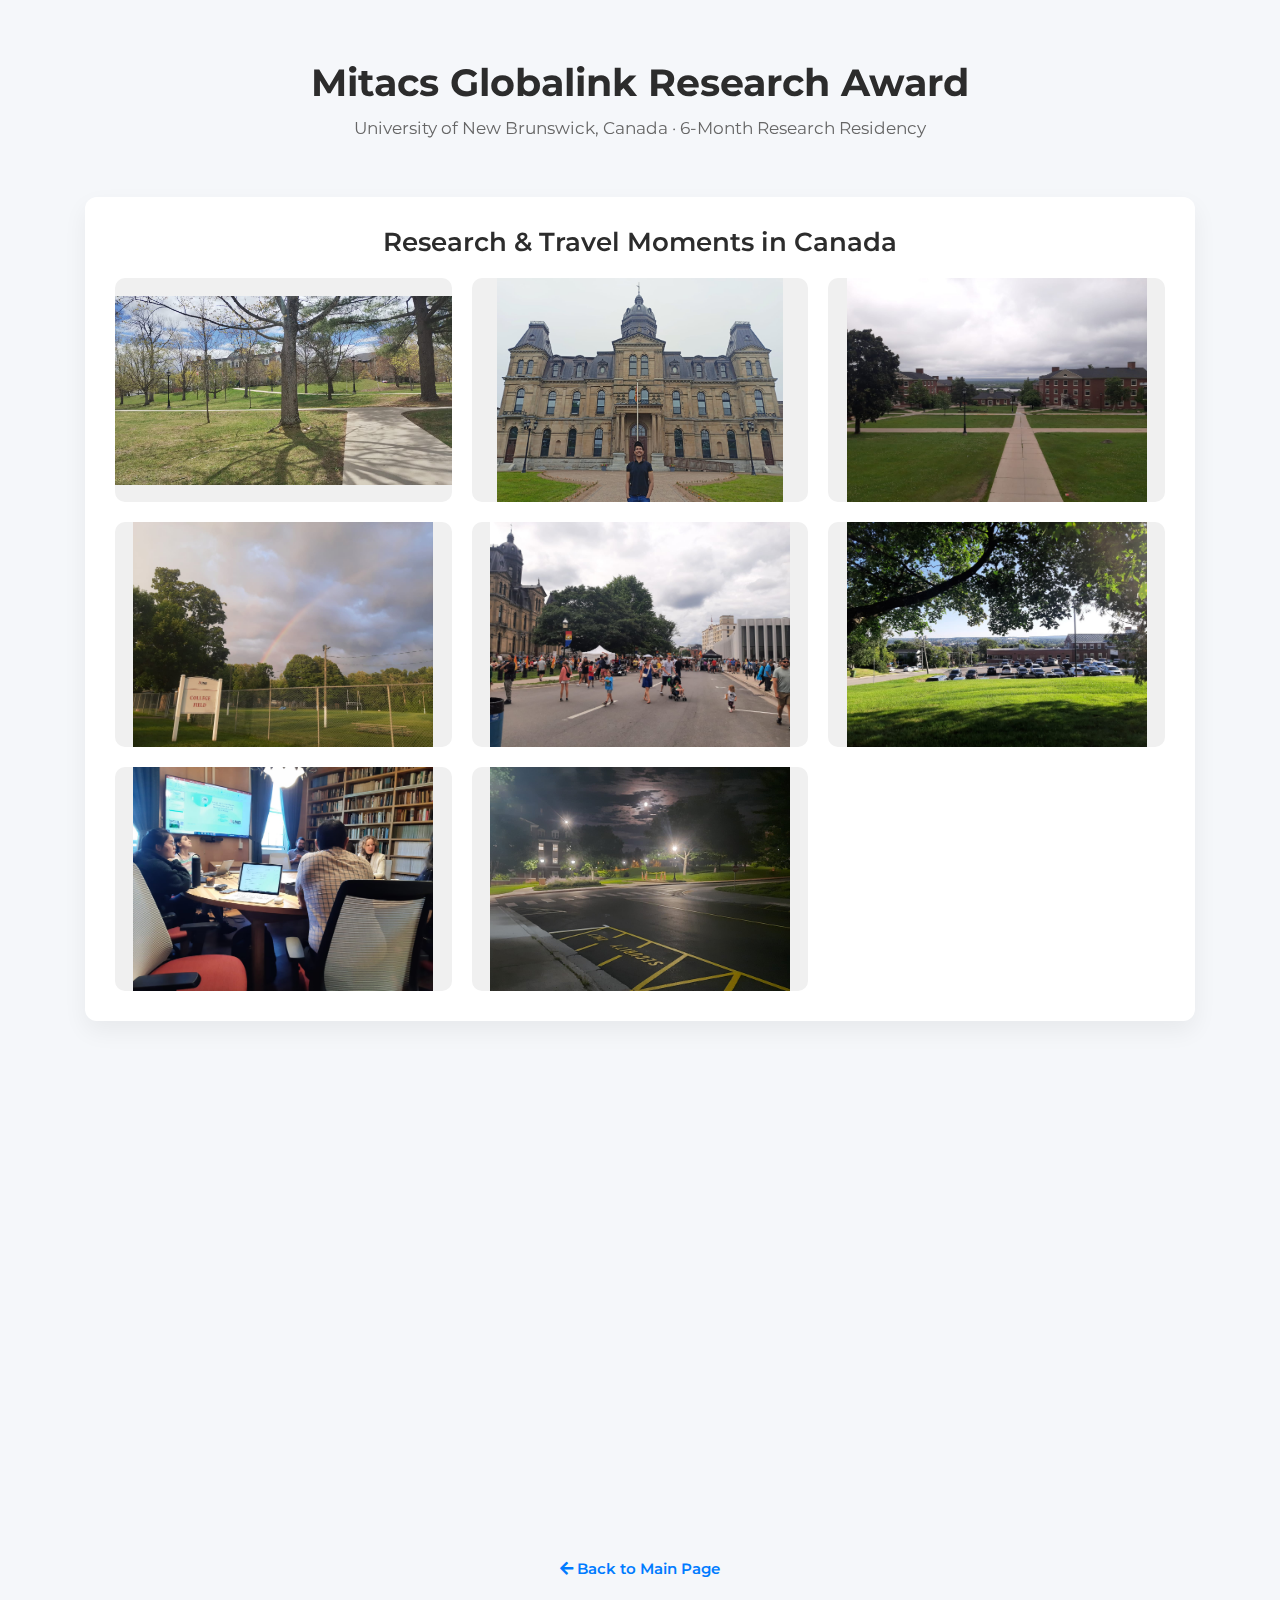
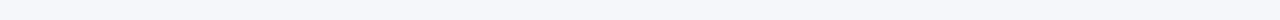
<file: Website/latest_10_01_2026/canada.html>
<!DOCTYPE html>
<html lang="en">
<head>
    <meta charset="UTF-8">
    <meta name="viewport" content="width=device-width, initial-scale=1.0">
    <title>Mitacs Globalink Research Award – Canada</title>

    <!-- Google Fonts -->
    <link href="https://fonts.googleapis.com/css2?family=Montserrat:wght@400;500;600;700&display=swap" rel="stylesheet">

    <!-- Bootstrap -->
    <link rel="stylesheet" href="https://stackpath.bootstrapcdn.com/bootstrap/4.3.1/css/bootstrap.min.css">

    <!-- FontAwesome -->
    <link href="https://cdnjs.cloudflare.com/ajax/libs/font-awesome/5.15.4/css/all.min.css" rel="stylesheet">

    <!-- AOS -->
    <link href="https://unpkg.com/aos@2.3.1/dist/aos.css" rel="stylesheet">

    <style>
        body {
            font-family: 'Montserrat', sans-serif;
            background: #f5f7fa;
            color: #2c2c2c;
        }

        header {
            padding: 60px 20px 40px;
            text-align: center;
        }

        header h1 {
            font-size: 2.4rem;
            font-weight: 700;
            margin-bottom: 10px;
        }

        header p {
            color: #666;
            font-size: 1.05rem;
        }

        .content-card {
            background: #ffffff;
            border-radius: 12px;
            padding: 30px;
            margin-bottom: 40px;
            box-shadow: 0 10px 25px rgba(0, 0, 0, 0.06);
        }

        .content-card h2 {
            font-size: 1.6rem;
            font-weight: 600;
            margin-bottom: 20px;
            text-align: center;
        }

        /* Image Grid */
        .photo-grid {
            display: grid;
            grid-template-columns: repeat(auto-fit, minmax(260px, 1fr));
            gap: 20px;
        }

        .photo-wrapper {
            aspect-ratio: 3 / 2;
            background: #f0f0f0;
            border-radius: 10px;
            overflow: hidden;
            display: flex;
            align-items: center;
            justify-content: center;
        }

        .photo-wrapper img {
            max-width: 100%;
            max-height: 100%;
            object-fit: contain;
            cursor: zoom-in;
            transition: transform 0.3s ease, box-shadow 0.3s ease;
        }

        .photo-wrapper img:hover {
            transform: scale(1.03);
            box-shadow: 0 15px 30px rgba(0, 0, 0, 0.15);
        }

        .experience-text {
            font-size: 1.05rem;
            line-height: 1.8;
            color: #444;
            text-align: center;
        }

        footer {
            text-align: center;
            padding: 30px 20px 40px;
            font-size: 0.95rem;
        }

        footer a {
            color: #007bff;
            font-weight: 600;
            text-decoration: none;
        }

        footer a:hover {
            text-decoration: underline;
        }

        /* Lightbox */
        #lightbox {
            position: fixed;
            inset: 0;
            background: rgba(0, 0, 0, 0.92);
            display: none;
            align-items: center;
            justify-content: center;
            z-index: 9999;
            cursor: zoom-out;
        }

        #lightbox img {
            max-width: 92%;
            max-height: 92%;
            object-fit: contain;
            border-radius: 8px;
            box-shadow: 0 20px 50px rgba(0, 0, 0, 0.6);
        }

        #lightbox .close-btn {
            position: absolute;
            top: 20px;
            right: 30px;
            font-size: 40px;
            color: #fff;
            cursor: pointer;
            font-weight: 300;
        }

        @media (max-width: 576px) {
            header h1 {
                font-size: 1.9rem;
            }
        }
    </style>
</head>

<body>

<header data-aos="fade-down">
    <h1>Mitacs Globalink Research Award</h1>
    <p>University of New Brunswick, Canada · 6-Month Research Residency</p>
</header>

<div class="container">

    <!-- Photos -->
    <div class="content-card" data-aos="fade-up">
        <h2>Research & Travel Moments in Canada</h2>
        <div class="photo-grid">
            <!-- Add images like: assets/images/canada/1.jpg, 2.jpg, ... -->
            <script>
                for (let i = 1; i <= 8; i++) {
                    document.write(`
                        <div class="photo-wrapper">
                            <img src="assets/images/canada/${i}.jpeg"
                                 alt="Canada Research Experience ${i}"
                                 onclick="openLightbox(this)">
                        </div>
                    `);
                }
            </script>
        </div>
    </div>

    <!-- Experience -->
    <div class="content-card" data-aos="fade-up" data-aos-delay="100">
        <div class="experience-text">
            <p>
                I spent six months in Canada as a recipient of the prestigious
                <strong>Mitacs Globalink Research Award</strong>, conducting research at the
                <strong>University of New Brunswick</strong>.
            </p>

            <p>
                The research collaboration focused on <strong>advanced geospatial technologies
                and LiDAR-based applications for Autonomous Vehicles</strong>, providing valuable international exposure
                to academic research practices and collaborative problem solving.
            </p>

            <p>
                Alongside research, I explored several Canadian cities including
                <strong>Fredericton, Montreal, and Quebec City</strong>. Experiencing Canada’s
                academic culture, multicultural cities, and historic landscapes made the stay
                both professionally rewarding and personally enriching.
            </p>

            <p>
                This experience strengthened my interest in global research collaborations and
                further deepened my passion for travel and cultural exploration alongside academia.
            </p>
        </div>
    </div>

</div>

<footer>
    <a href="index.html#journey" target="_blank" rel="noopener noreferrer">
        <i class="fas fa-arrow-left"></i> Back to Main Page
    </a>
</footer>

<!-- Lightbox -->
<div id="lightbox" onclick="closeLightbox()">
    <img id="lightbox-img">
    <span class="close-btn">&times;</span>
</div>

<script src="https://cdnjs.cloudflare.com/ajax/libs/popper.js/1.14.7/umd/popper.min.js"></script>
<script src="https://stackpath.bootstrapcdn.com/bootstrap/4.3.1/js/bootstrap.min.js"></script>
<script src="https://unpkg.com/aos@2.3.1/dist/aos.js"></script>

<script>
    AOS.init({ once: true });

    function openLightbox(img) {
        const lightbox = document.getElementById("lightbox");
        const lightboxImg = document.getElementById("lightbox-img");

        lightboxImg.src = img.src;
        lightbox.style.display = "flex";
        document.body.style.overflow = "hidden";
    }

    function closeLightbox() {
        document.getElementById("lightbox").style.display = "none";
        document.body.style.overflow = "auto";
    }

    document.addEventListener("keydown", function (e) {
        if (e.key === "Escape") closeLightbox();
    });
</script>

</body>
</html>
</file>
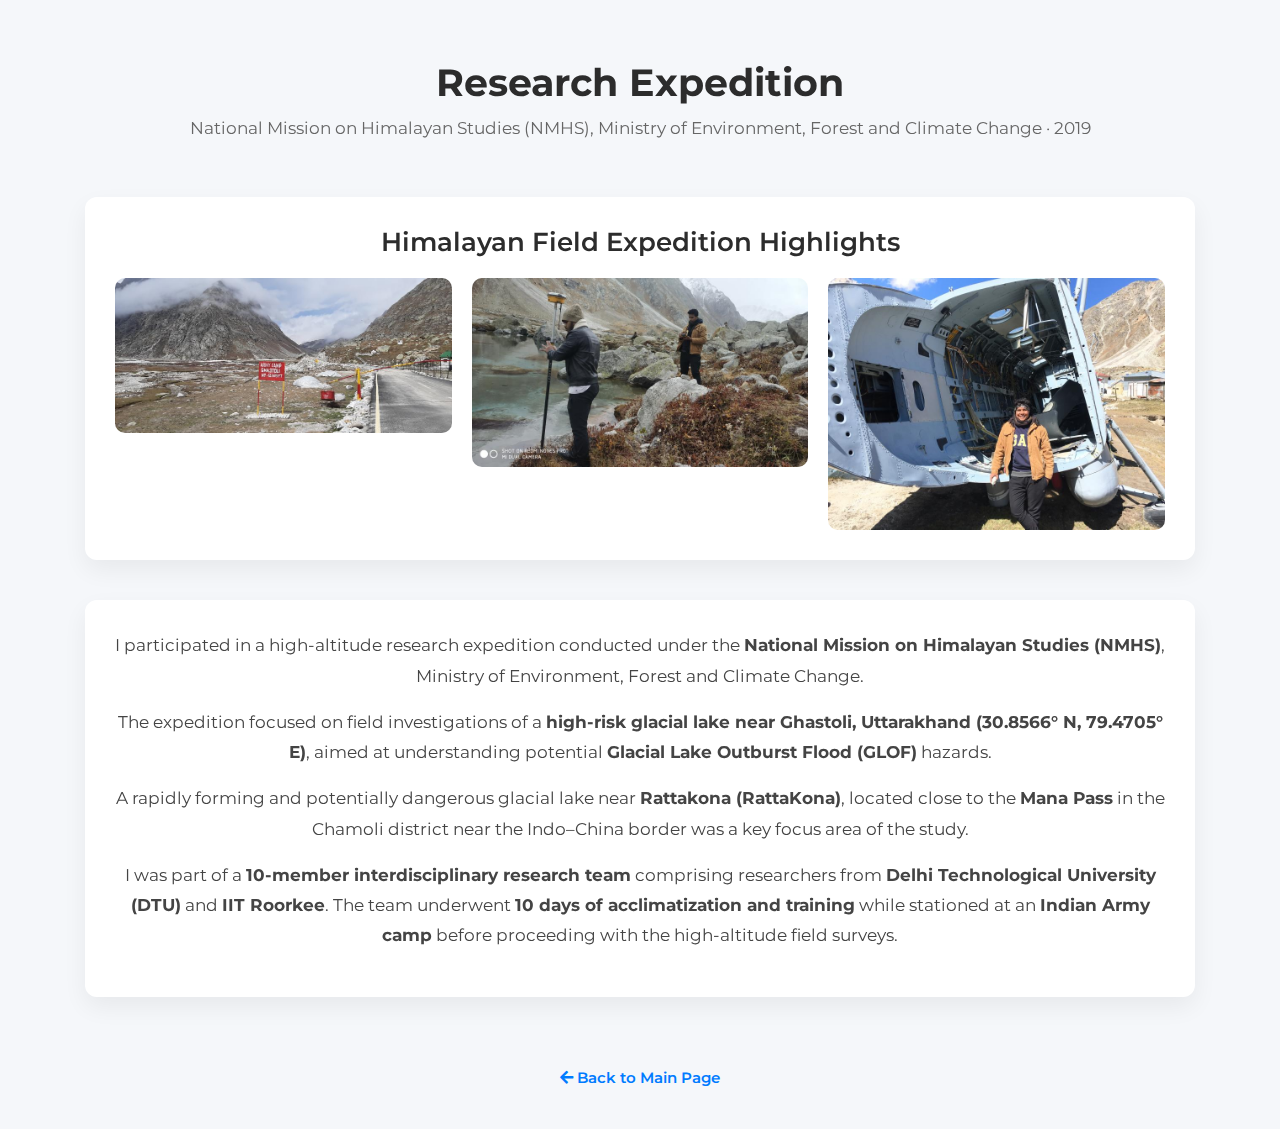
<file: Website/latest_10_01_2026/ghastoli.html>
<!DOCTYPE html>
<html lang="en">
<head>
    <meta charset="UTF-8">
    <meta name="viewport" content="width=device-width, initial-scale=1.0">
    <title>Research Expedition – Himalayan Glacial Lake Study</title>

    <!-- Google Fonts -->
    <link href="https://fonts.googleapis.com/css2?family=Montserrat:wght@400;500;600;700&display=swap" rel="stylesheet">

    <!-- Bootstrap -->
    <link rel="stylesheet" href="https://stackpath.bootstrapcdn.com/bootstrap/4.3.1/css/bootstrap.min.css">

    <!-- FontAwesome -->
    <link href="https://cdnjs.cloudflare.com/ajax/libs/font-awesome/5.15.4/css/all.min.css" rel="stylesheet">

    <!-- AOS -->
    <link href="https://unpkg.com/aos@2.3.1/dist/aos.css" rel="stylesheet">

    <style>
        body {
            font-family: 'Montserrat', sans-serif;
            background: #f5f7fa;
            color: #2c2c2c;
        }

        header {
            padding: 60px 20px 40px;
            text-align: center;
        }

        header h1 {
            font-size: 2.4rem;
            font-weight: 700;
            margin-bottom: 10px;
        }

        header p {
            color: #666;
            font-size: 1.05rem;
        }

        .content-card {
            background: #ffffff;
            border-radius: 12px;
            padding: 30px;
            margin-bottom: 40px;
            box-shadow: 0 10px 25px rgba(0, 0, 0, 0.06);
        }

        .content-card h2 {
            font-size: 1.6rem;
            font-weight: 600;
            margin-bottom: 20px;
            text-align: center;
        }

        .photo-grid {
            display: grid;
            grid-template-columns: repeat(auto-fit, minmax(280px, 1fr));
            gap: 20px;
        }

        .photo-grid img {
            width: 100%;
            height: auto;
            object-fit: cover;
            border-radius: 10px;
            cursor: pointer;
            transition: transform 0.3s ease, box-shadow 0.3s ease;
        }

        .photo-grid img:hover {
            transform: translateY(-5px);
            box-shadow: 0 15px 30px rgba(0, 0, 0, 0.15);
        }

        .photo-grid img.active {
            transform: scale(1.35);
            z-index: 10;
            position: relative;
        }

        .experience-text {
            font-size: 1.05rem;
            line-height: 1.8;
            color: #444;
        }

        footer {
            text-align: center;
            padding: 30px 20px 40px;
            font-size: 0.95rem;
        }

        footer a {
            color: #007bff;
            font-weight: 600;
            text-decoration: none;
        }

        footer a:hover {
            text-decoration: underline;
        }

        @media (max-width: 576px) {
            header h1 {
                font-size: 1.9rem;
            }
        }
    </style>
</head>

<body>

<header data-aos="fade-down">
    <h1>Research Expedition</h1>
    <p>
        National Mission on Himalayan Studies (NMHS), Ministry of Environment, Forest and Climate Change · 2019
    </p>
</header>

<div class="container">

    <!-- Photos -->
    <div class="content-card" data-aos="fade-up">
        <h2>Himalayan Field Expedition Highlights</h2>
        <div class="photo-grid">
            <img src="assets/images/ghas1.jpg" alt="Glacial Lake Survey" onclick="zoomImage(this)">
            <img src="assets/images/ghas2.jpg" alt="High-Altitude Expedition Team" onclick="zoomImage(this)">
            <img src="assets/images/ghas3.jpg" alt="Fieldwork near Mana Pass" onclick="zoomImage(this)">
        </div>
    </div>

    <!-- Experience -->
    <div class="content-card" data-aos="fade-up" data-aos-delay="100">
        <div class="experience-text text-center">
            <p>
                I participated in a high-altitude
                research expedition conducted under the
                <strong>National Mission on Himalayan Studies (NMHS)</strong>,
                Ministry of Environment, Forest and Climate Change.
            </p>

            <p>
                The expedition focused on field investigations of a
                <strong>high-risk glacial lake near Ghastoli, Uttarakhand
                (30.8566° N, 79.4705° E)</strong>, aimed at understanding
                potential <strong>Glacial Lake Outburst Flood (GLOF)</strong>
                hazards.
            </p>

            <p>
                A rapidly forming and potentially dangerous glacial lake near
                <strong>Rattakona (RattaKona)</strong>, located close to the
                <strong>Mana Pass</strong> in the Chamoli district near the
                Indo–China border was a key focus area of the study.
            </p>

            <p>
                I was part of a <strong>10-member interdisciplinary research team</strong>
                comprising researchers from <strong>Delhi Technological University (DTU)</strong>
                and <strong>IIT Roorkee</strong>. The team underwent
                <strong>10 days of acclimatization and training</strong> while
                stationed at an <strong>Indian Army camp</strong> before proceeding
                with the high-altitude field surveys.
            </p>
        </div>
    </div>

</div>

<footer>
    <a href="index.html#achievements">
        <i class="fas fa-arrow-left"></i> Back to Main Page
    </a>
</footer>

<script src="https://cdnjs.cloudflare.com/ajax/libs/popper.js/1.14.7/umd/popper.min.js"></script>
<script src="https://stackpath.bootstrapcdn.com/bootstrap/4.3.1/js/bootstrap.min.js"></script>
<script src="https://unpkg.com/aos@2.3.1/dist/aos.js"></script>

<script>
    AOS.init({ once: true });

    function zoomImage(img) {
        img.classList.toggle("active");
    }
</script>

</body>
</html>
</file>
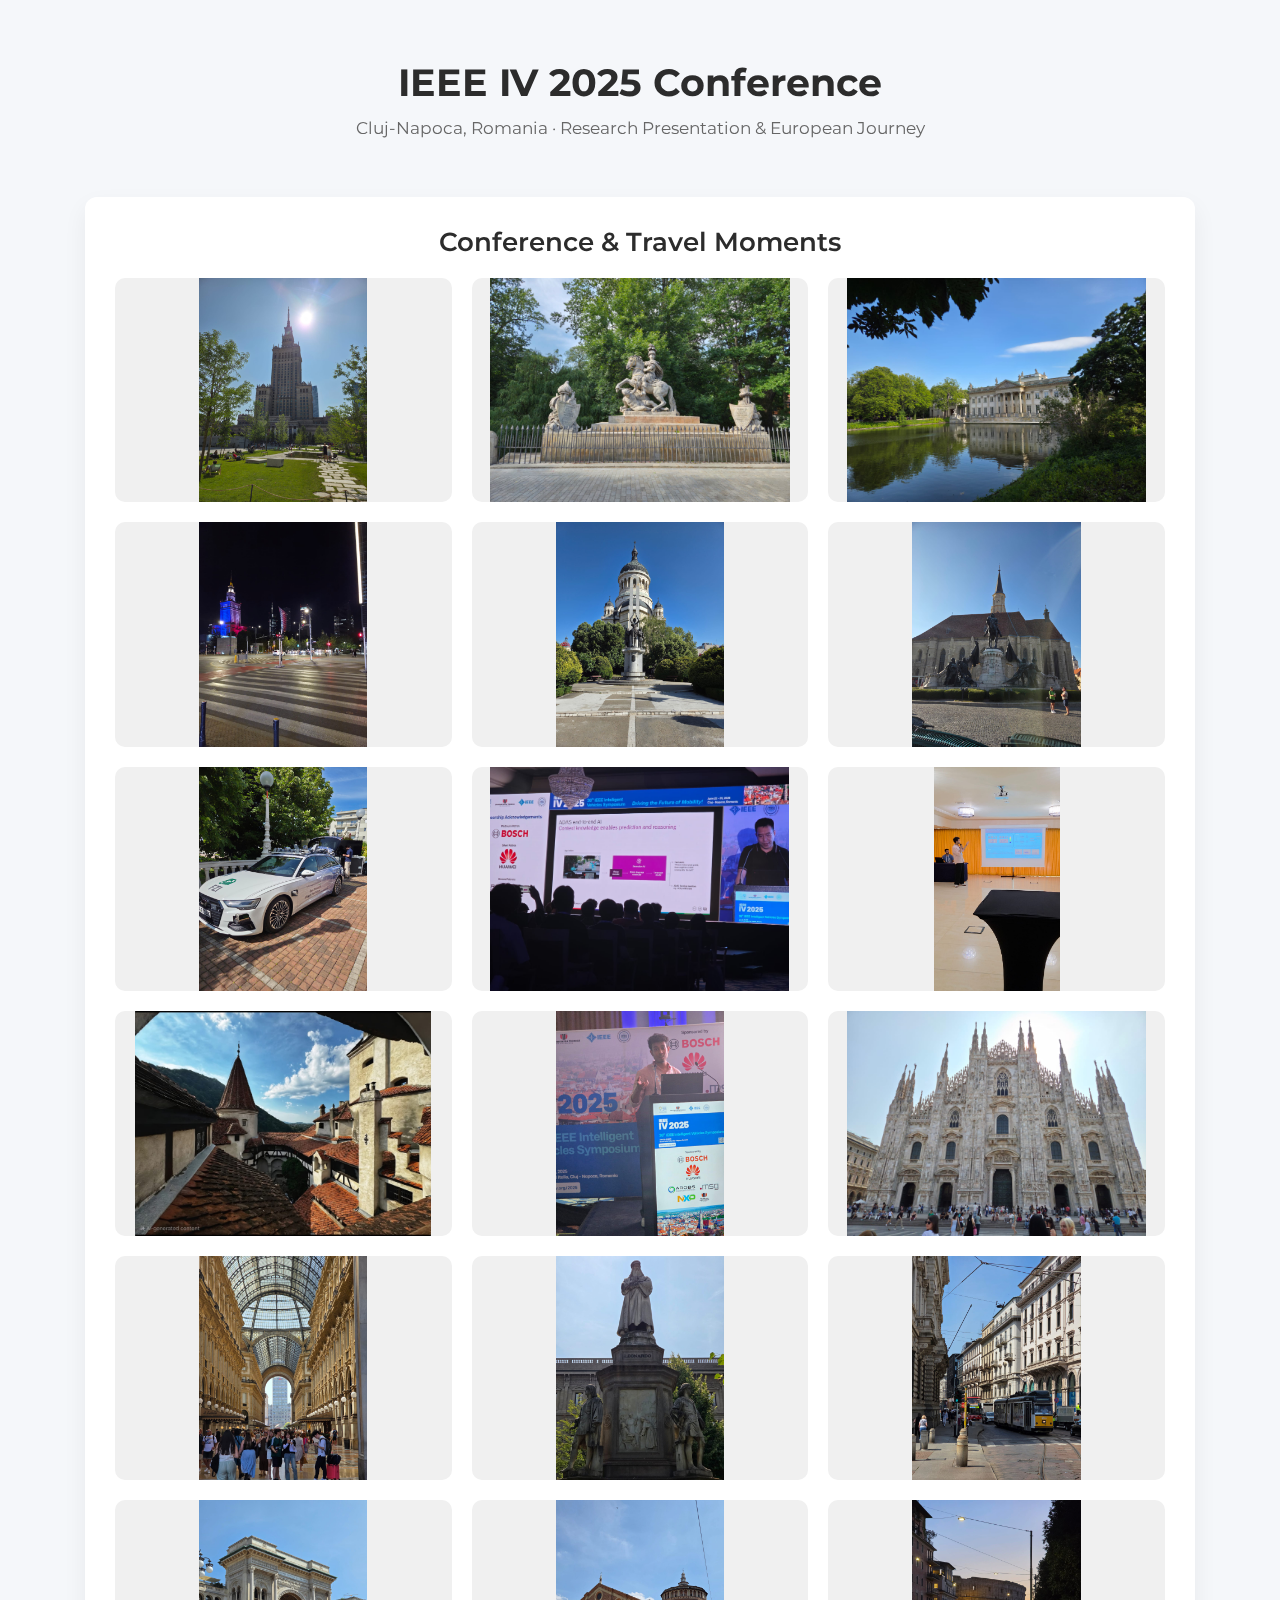
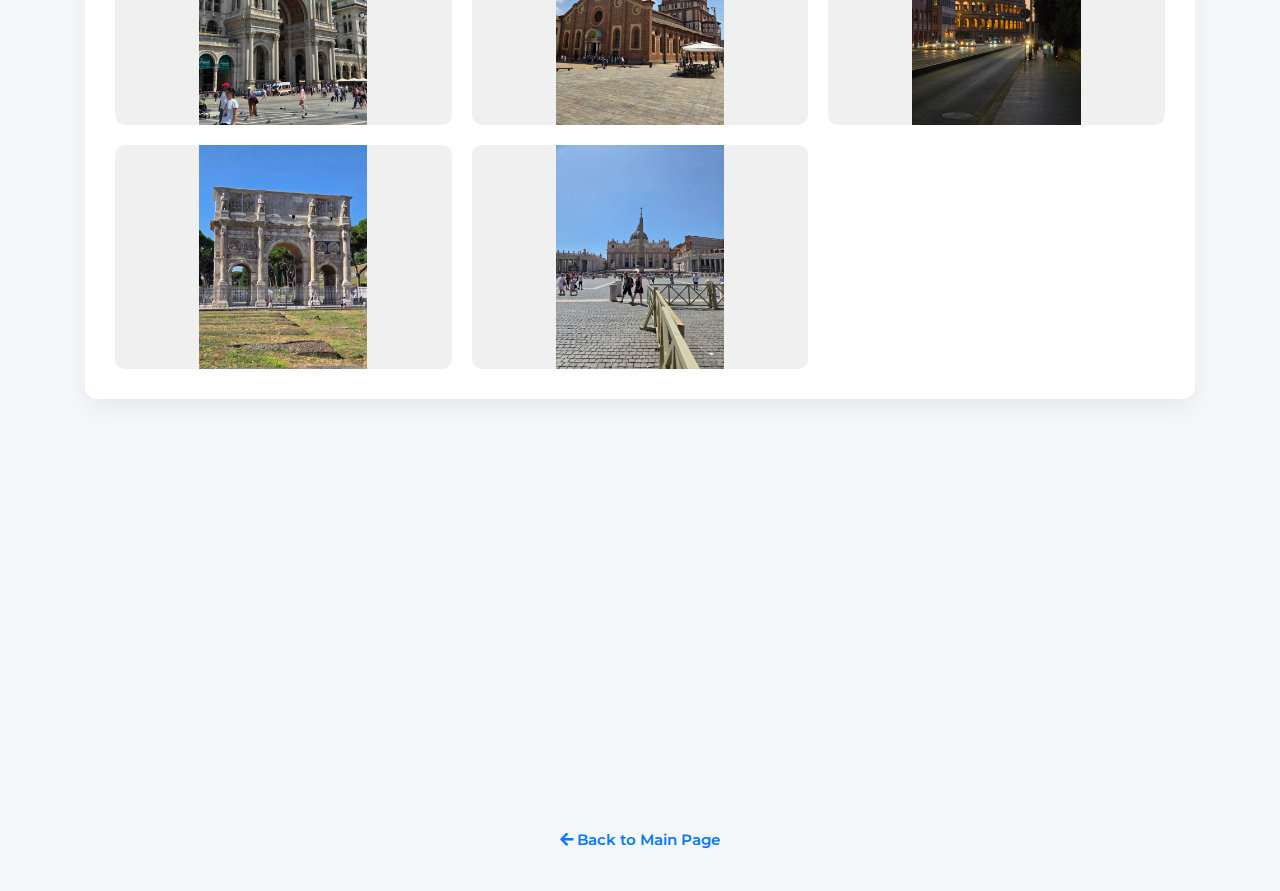
<file: Website/latest_10_01_2026/iv.html>
<!DOCTYPE html>
<html lang="en">
<head>
    <meta charset="UTF-8">
    <meta name="viewport" content="width=device-width, initial-scale=1.0">
    <title>IEEE IV 2025 Conference Presentation</title>

    <!-- Google Fonts -->
    <link href="https://fonts.googleapis.com/css2?family=Montserrat:wght@400;500;600;700&display=swap" rel="stylesheet">

    <!-- Bootstrap -->
    <link rel="stylesheet" href="https://stackpath.bootstrapcdn.com/bootstrap/4.3.1/css/bootstrap.min.css">

    <!-- FontAwesome -->
    <link href="https://cdnjs.cloudflare.com/ajax/libs/font-awesome/5.15.4/css/all.min.css" rel="stylesheet">

    <!-- AOS -->
    <link href="https://unpkg.com/aos@2.3.1/dist/aos.css" rel="stylesheet">

    <style>
        body {
            font-family: 'Montserrat', sans-serif;
            background: #f5f7fa;
            color: #2c2c2c;
        }

        header {
            padding: 60px 20px 40px;
            text-align: center;
        }

        header h1 {
            font-size: 2.4rem;
            font-weight: 700;
            margin-bottom: 10px;
        }

        header p {
            color: #666;
            font-size: 1.05rem;
        }

        .content-card {
            background: #ffffff;
            border-radius: 12px;
            padding: 30px;
            margin-bottom: 40px;
            box-shadow: 0 10px 25px rgba(0, 0, 0, 0.06);
        }

        .content-card h2 {
            font-size: 1.6rem;
            font-weight: 600;
            margin-bottom: 20px;
            text-align: center;
        }

        /* Grid */
        .photo-grid {
            display: grid;
            grid-template-columns: repeat(auto-fit, minmax(260px, 1fr));
            gap: 20px;
        }

        /* Uniform aspect container */
        .photo-wrapper {
            aspect-ratio: 3 / 2;
            background: #f0f0f0;
            border-radius: 10px;
            overflow: hidden;
            display: flex;
            align-items: center;
            justify-content: center;
        }

        .photo-wrapper img {
            max-width: 100%;
            max-height: 100%;
            object-fit: contain;
            cursor: zoom-in;
            transition: transform 0.3s ease, box-shadow 0.3s ease;
        }

        .photo-wrapper img:hover {
            transform: scale(1.03);
            box-shadow: 0 15px 30px rgba(0, 0, 0, 0.15);
        }

        .experience-text {
            font-size: 1.05rem;
            line-height: 1.8;
            color: #444;
            text-align: center;
        }

        footer {
            text-align: center;
            padding: 30px 20px 40px;
            font-size: 0.95rem;
        }

        footer a {
            color: #007bff;
            font-weight: 600;
            text-decoration: none;
        }

        footer a:hover {
            text-decoration: underline;
        }

        /* Lightbox */
        #lightbox {
            position: fixed;
            inset: 0;
            background: rgba(0, 0, 0, 0.92);
            display: none;
            align-items: center;
            justify-content: center;
            z-index: 9999;
            cursor: zoom-out;
        }

        #lightbox img {
            max-width: 92%;
            max-height: 92%;
            object-fit: contain;
            border-radius: 8px;
            box-shadow: 0 20px 50px rgba(0, 0, 0, 0.6);
        }

        #lightbox .close-btn {
            position: absolute;
            top: 20px;
            right: 30px;
            font-size: 40px;
            color: #fff;
            cursor: pointer;
            font-weight: 300;
        }

        @media (max-width: 576px) {
            header h1 {
                font-size: 1.9rem;
            }
        }
    </style>
</head>

<body>

<header data-aos="fade-down">
    <h1>IEEE IV 2025 Conference</h1>
    <p>Cluj-Napoca, Romania · Research Presentation & European Journey</p>
</header>

<div class="container">

    <!-- Photos -->
    <div class="content-card" data-aos="fade-up">
        <h2>Conference & Travel Moments</h2>
        <div class="photo-grid">
            <script>
                for (let i = 1; i <= 20; i++) {
                    document.write(`
                        <div class="photo-wrapper">
                            <img src="assets/images/iv/${i}.jpeg"
                                 alt="IEEE IV 2025 Moment ${i}"
                                 onclick="openLightbox(this)">
                        </div>
                    `);
                }
            </script>
        </div>
    </div>

    <!-- Experience -->
    <div class="content-card" data-aos="fade-up" data-aos-delay="100">
        <div class="experience-text">
            <p>
                I presented my research at the <strong>IEEE Intelligent Vehicles Symposium (IV 2025)</strong>
                in <strong>Cluj-Napoca, Romania</strong>, marking an important milestone in my international
                research journey.
            </p>

            <p>
                Beyond the conference, this trip fulfilled a long-standing dream of exploring Europe.
                I visited <strong>Warsaw (Poland), Cluj (Romania), Milan and Rome (Italy), and Vatican City</strong>,
                experiencing diverse cultures, histories, and architectural legacies.
            </p>

            <p>
                This experience deepened my passion for travel and exploration, reinforcing how academic
                growth and personal discovery often complement each other. Engaging with global research
                communities while immersing myself in new cultures made the journey truly enriching.
            </p>
        </div>
    </div>

</div>

<footer>
    <a href="index.html#achievements" target="_blank" rel="noopener noreferrer">
        <i class="fas fa-arrow-left"></i> Back to Main Page
    </a>
</footer>

<!-- Lightbox -->
<div id="lightbox" onclick="closeLightbox()">
    <img id="lightbox-img">
    <span class="close-btn">&times;</span>
</div>

<script src="https://cdnjs.cloudflare.com/ajax/libs/popper.js/1.14.7/umd/popper.min.js"></script>
<script src="https://stackpath.bootstrapcdn.com/bootstrap/4.3.1/js/bootstrap.min.js"></script>
<script src="https://unpkg.com/aos@2.3.1/dist/aos.js"></script>

<script>
    AOS.init({ once: true });

    function openLightbox(img) {
        const lightbox = document.getElementById("lightbox");
        const lightboxImg = document.getElementById("lightbox-img");

        lightboxImg.src = img.src;
        lightbox.style.display = "flex";
        document.body.style.overflow = "hidden";
    }

    function closeLightbox() {
        document.getElementById("lightbox").style.display = "none";
        document.body.style.overflow = "auto";
    }

    document.addEventListener("keydown", function (e) {
        if (e.key === "Escape") closeLightbox();
    });
</script>

</body>
</html>
</file>
